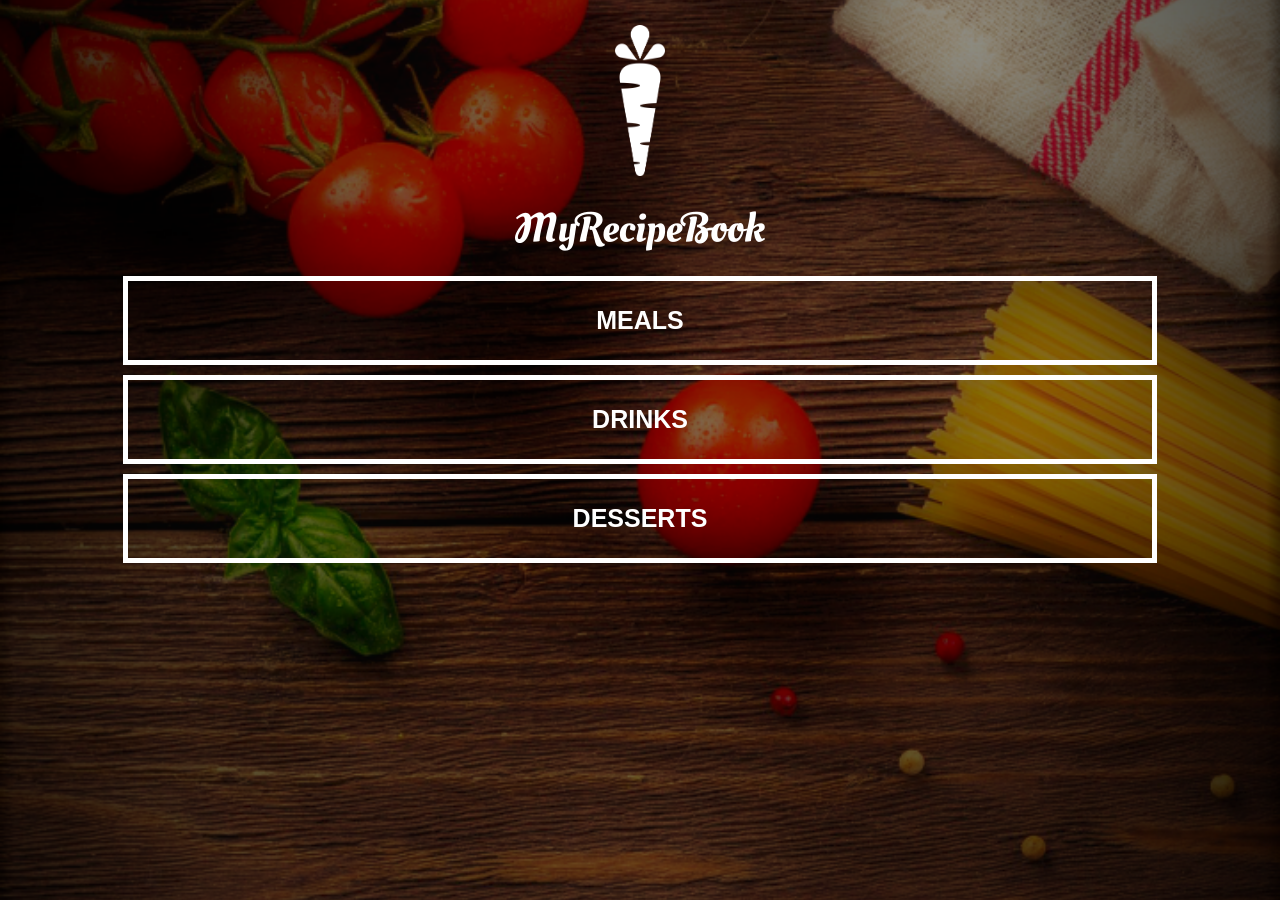
<file: index.html>
<!DOCTYPE html>
<html>
    <head>
    <title> My Recipe Book</title>
        <link rel="stylesheet" href="style.css">
    </head>
    <body class="body-home">
        <div id="home">
            
            <img src="images/logo-img.png" id="home-logo-img">
            <img src="images/logo-text.png" id="home-logo-text">
            
        <div class="home-menu">
            <a href ="meals.html" class="home-menu-item">
                <p>Meals</p>
            </a>
            
            <a href ="drinks.html" class="home-menu-item">
                <p>Drinks</p>
            </a>
            
            <a href ="desserts.html" class="home-menu-item">
                <p>Desserts</p>
            </a>
            </div>
        </div>
    </body>
</html>
</file>
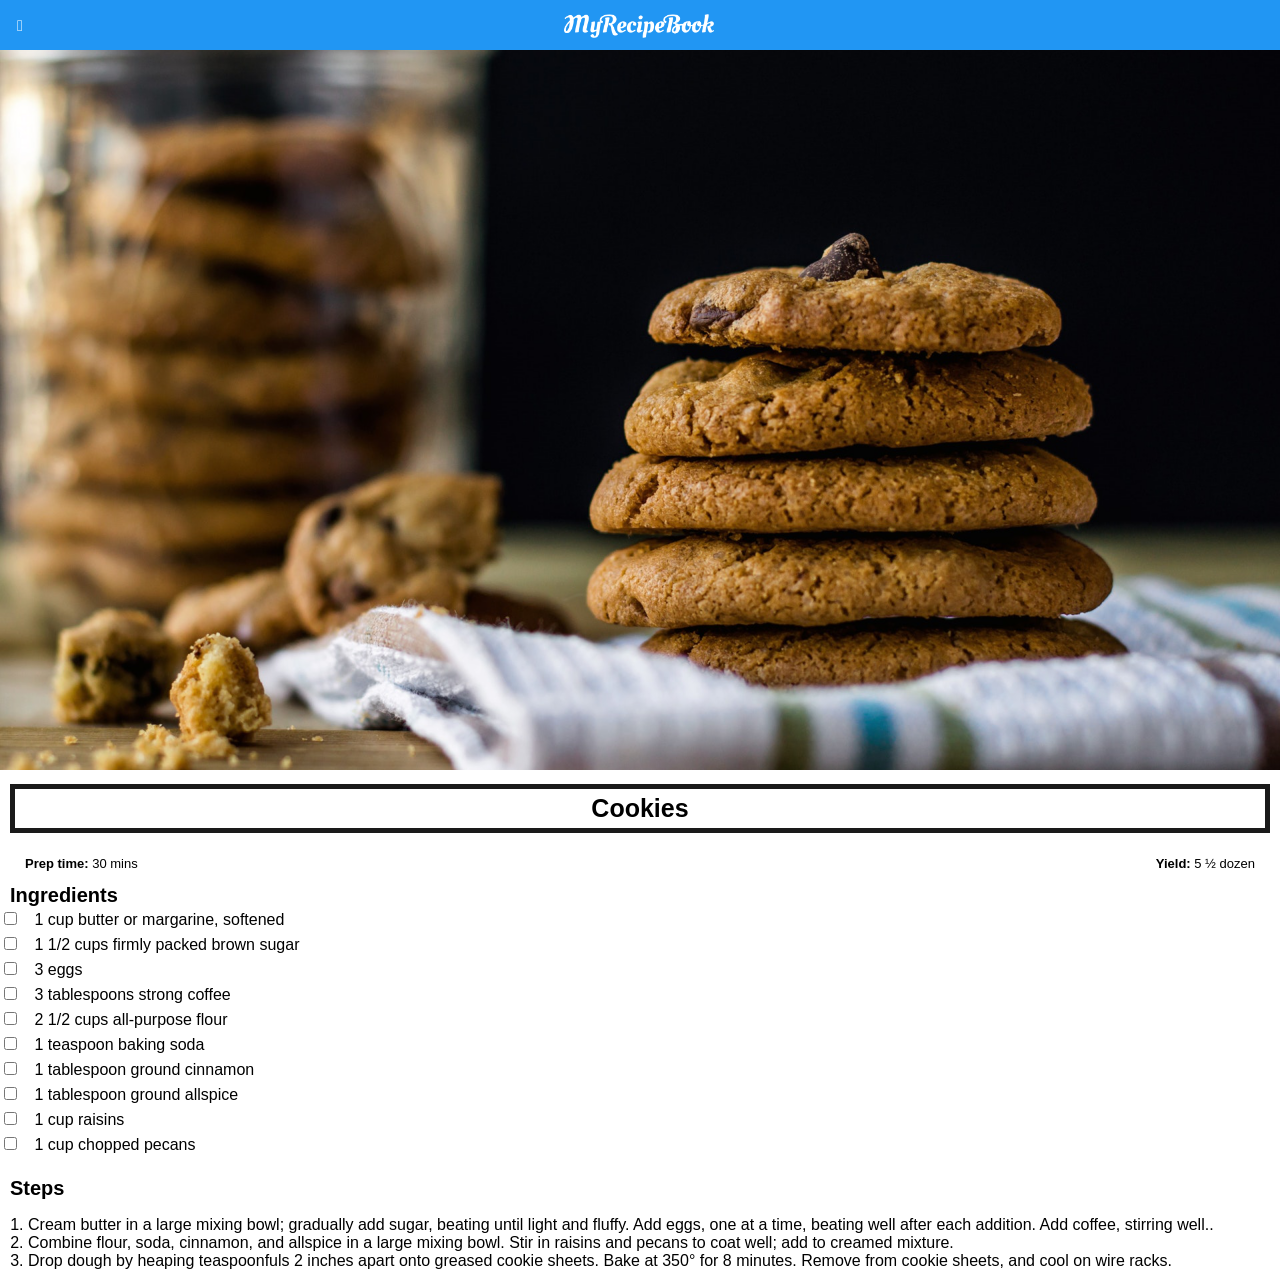
<file: cookies.html>
<!DOCTYPE html>
<html>
<head>
  
    <title>My Recipe Book | Meals | Cookies</title>
    <link rel="stylesheet" href="style.css">
    <link rel="stylesheet" href="fontAwesome/css/all.css">
</head>

<body class="body-recipes">
    
    <div class="header">
    <a href="meals.html">
        <i class="fa-solid fa-arrow-left"></i>
        </a>
        
        <img src="images/logo-text.png">
        
    </div>
    
    <div id="recipe">
        
        <div class="recipe-details">
        <img src="images/cookies.png">
            
            <h1>Cookies</h1>
            
            <div class="recipe-details-info">
            <p><b>Prep time: </b> 30 mins</p>
                <p style="float: right;"><b>Yield: </b> 5 ½ dozen</p>
            </div>
            
            <div class="recipe-details-ingredients">
            <h2>Ingredients</h2>
                
                <input id="check-01" type="checkbox">
                       <label for="check-01">1 cup butter or margarine, softened</label>
                <br>
                <input id="check-02" type="checkbox">
                       <label for="check-02">1 1/2 cups firmly packed brown sugar</label>
                <br>
                <input id="check-03" type="checkbox">
                       <label for="check-03">3 eggs</label>
                <br>
                <input id="check-04" type="checkbox">
                       <label for="check-04">3 tablespoons strong coffee</label>
                <br>
                <input id="check-05" type="checkbox">
                       <label for="check-05">2 1/2 cups all-purpose flour</label>
                <br>
                <input id="check-06" type="checkbox">
                       <label for="check-06">1 teaspoon baking soda</label>
                <br>
                <input id="check-07" type="checkbox">
                       <label for="check-07">1 tablespoon ground cinnamon</label>
                <br>
                <input id="check-08" type="checkbox">
                       <label for="check-08">1 tablespoon ground allspice</label>
                <br>
                <input id="check-09" type="checkbox">
                       <label for="check-09">1 cup raisins</label>
                <br>
                <input id="check-10" type="checkbox">
                       <label for="check-10">1 cup chopped pecans</label>
                <br>
                
            </div>
            <div class="recipe-details-steps">
            <h2>Steps</h2>
                
                <ol>
                <li>Cream butter in a large mixing bowl; gradually add sugar, beating until light and fluffy. Add eggs, one at a time, beating well after each addition. Add coffee, stirring well..</li>
                <li>Combine flour, soda, cinnamon, and allspice in a large mixing bowl. Stir in raisins and pecans to coat well; add to creamed mixture.</li>
                <li>Drop dough by heaping teaspoonfuls 2 inches apart onto greased cookie sheets. Bake at 350° for 8 minutes. Remove from cookie sheets, and cool on wire racks.</li>
                </ol>
            </div>
        </div>
    </div>
</body>
</html>
</file>
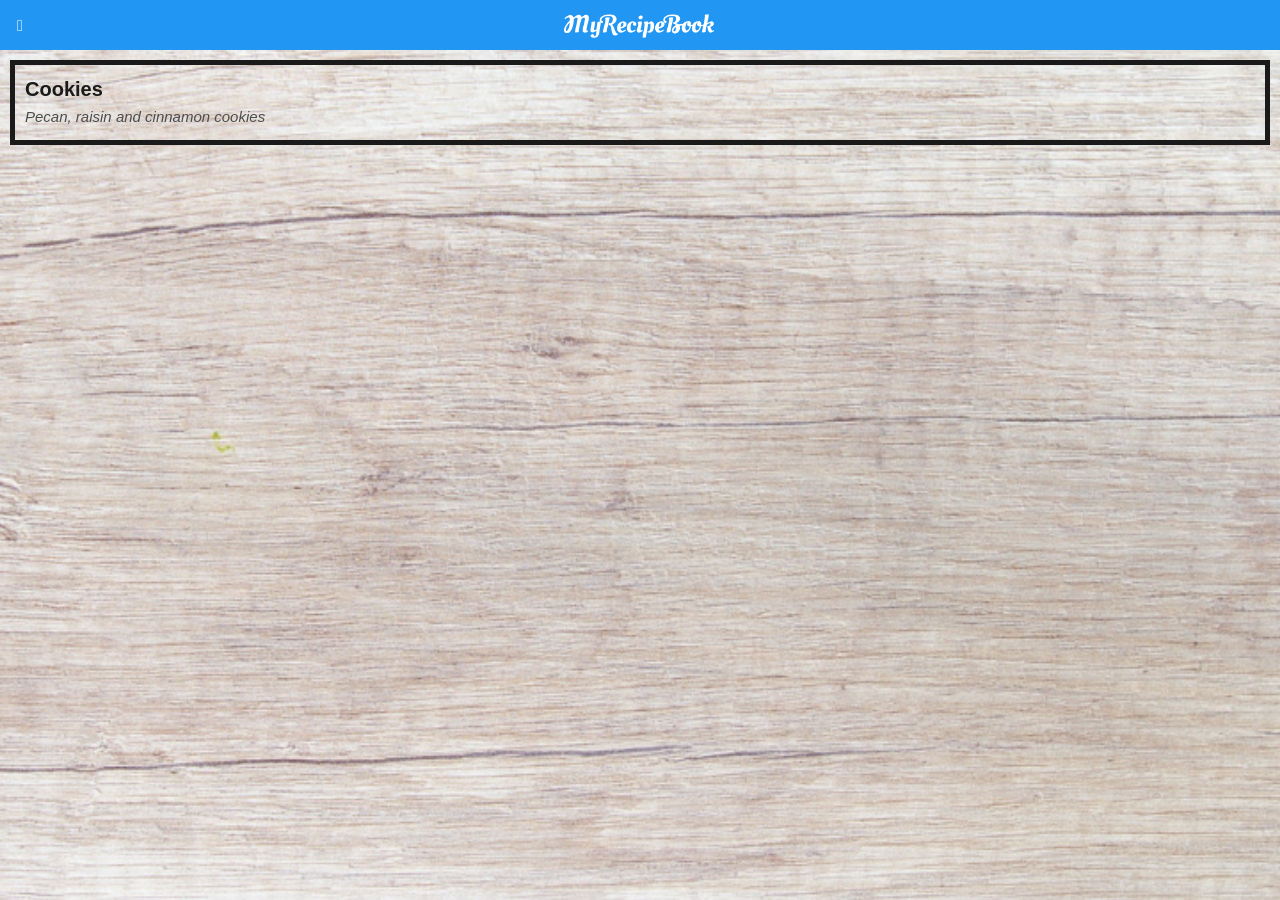
<file: desserts.html>
<!DOCTYPE html>
<html>
<head>
  
    <title>My Recipe Book | Desserts</title>
    <link rel="stylesheet" href="style.css">
    <link rel="stylesheet" href="fontAwesome/css/all.css">
</head>

<body class="body-meals">
    
    <div class="header">
    <a href="index.html">
        <i class="fa-solid fa-arrow-left"></i>
        </a>
        
        <img src="images/logo-text.png">
        
    </div>
    
    <div id="meals">

        <div class="meals-list">
            
            <a href="cookies.html">
                <div class="meals-list-item">
                <h1>Cookies<i class="fa-regular fa-circle-chevron-right"></i></h1>
                    
                <p>Pecan, raisin and cinnamon cookies</p>
                    </div>
            </a>
        </div>
    </div>
</body>
</html>
</file>
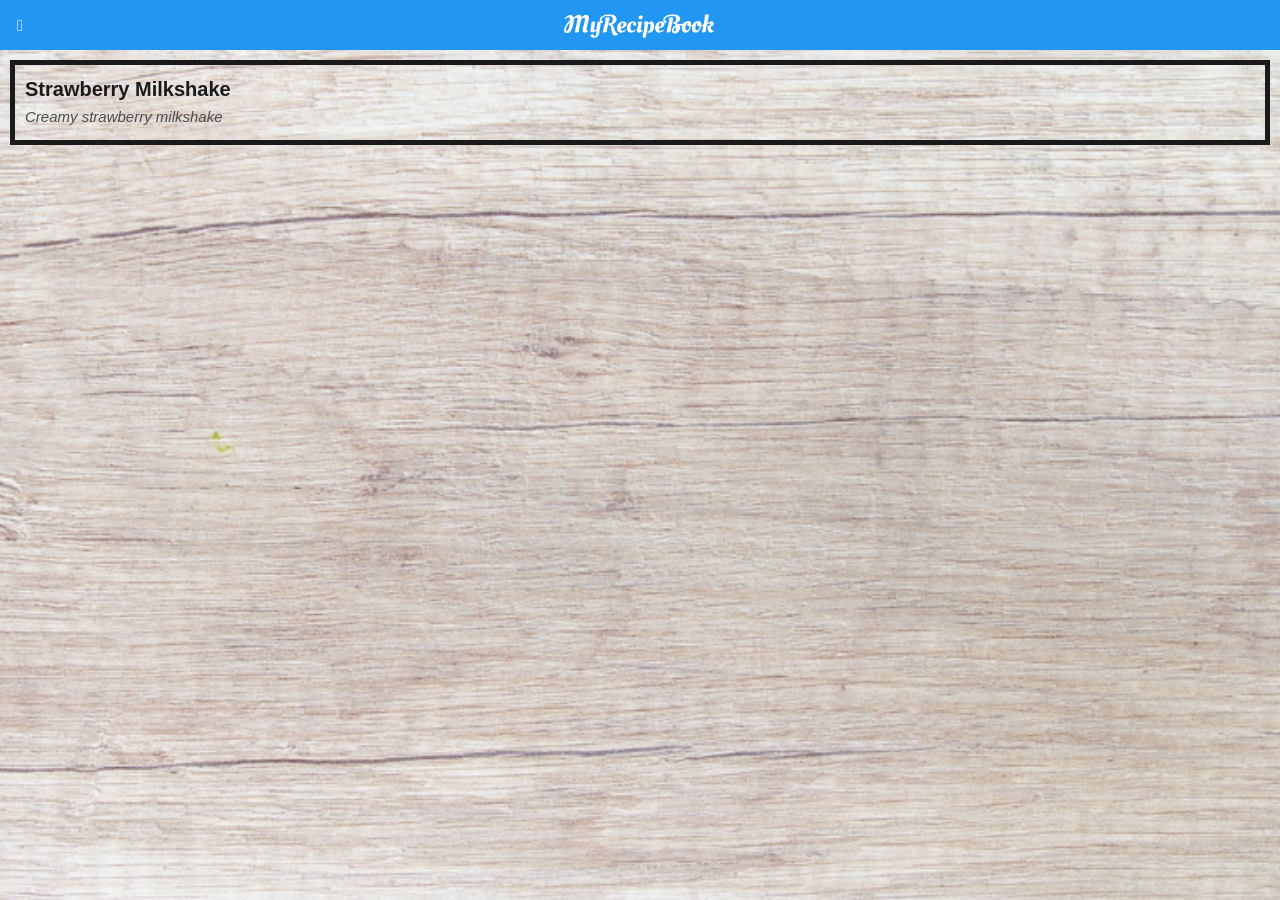
<file: drinks.html>
<!DOCTYPE html>
<html>
<head>
  
    <title>My Recipe Book | Drinks</title>
    <link rel="stylesheet" href="style.css">
    <link rel="stylesheet" href="fontAwesome/css/all.css">
</head>

<body class="body-meals">
    
    <div class="header">
    <a href="index.html">
        <i class="fa-solid fa-arrow-left"></i>
        </a>
        
        <img src="images/logo-text.png">
        
    </div>
    
    <div id="meals">

        <div class="meals-list">
            
            <a href="strawberryMilkshake.html">
                <div class="meals-list-item">
                <h1>Strawberry Milkshake<i class="fa-regular fa-circle-chevron-right"></i></h1>
                    
                <p>Creamy strawberry milkshake</p>
                    </div>
            </a>
        </div>
    </div>
</body>
</html>
</file>
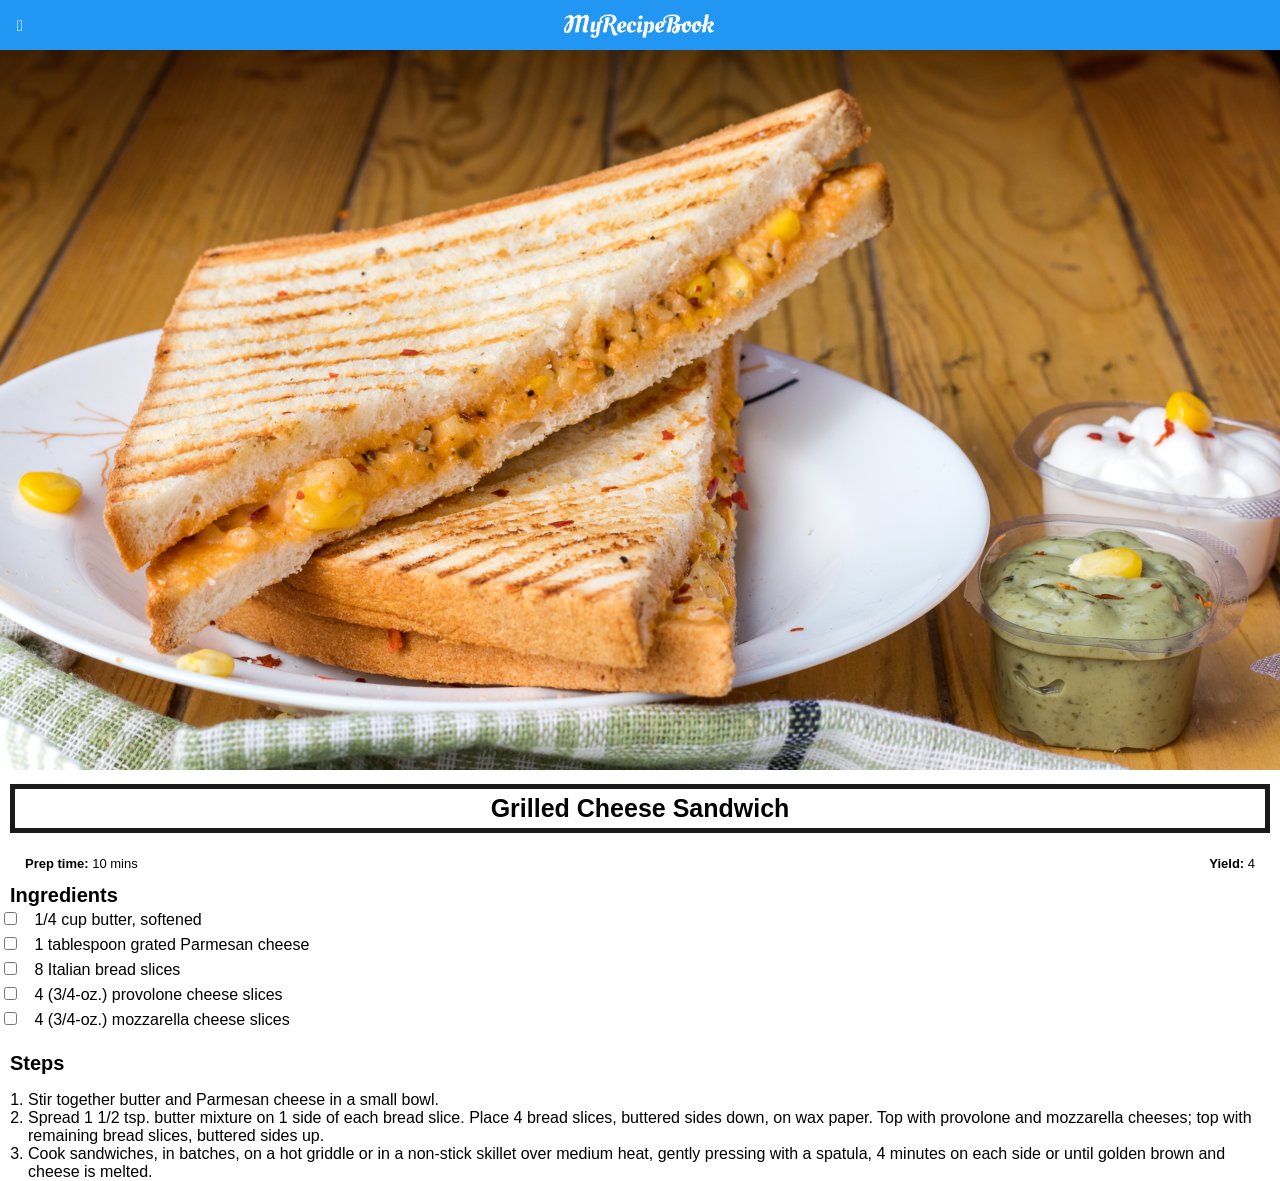
<file: grilledCheese.html>
<!DOCTYPE html>
<html>
<head>
  
    <title>My Recipe Book | Meals | Grilled Cheese</title>
    <link rel="stylesheet" href="style.css">
    <link rel="stylesheet" href="fontAwesome/css/all.css">
</head>

<body class="body-recipes">
    
    <div class="header">
    <a href="meals.html">
        <i class="fa-solid fa-arrow-left"></i>
        </a>
        
        <img src="images/logo-text.png">
        
    </div>
    
    <div id="recipe">
        
        <div class="recipe-details">
        <img src="images/grilledCheese.png">
            
            <h1>Grilled Cheese Sandwich</h1>
            
            <div class="recipe-details-info">
            <p><b>Prep time: </b> 10 mins</p>
                <p style="float: right;"><b>Yield: </b> 4</p>
            </div>
            
            <div class="recipe-details-ingredients">
            <h2>Ingredients</h2>
                
                <input id="check-01" type="checkbox">
                       <label for="check-01">1/4 cup butter, softened</label>
                <br>
                <input id="check-02" type="checkbox">
                       <label for="check-02">1 tablespoon grated Parmesan cheese</label>
                <br>
                <input id="check-03" type="checkbox">
                       <label for="check-03">8 Italian bread slices</label>
                <br>
                <input id="check-04" type="checkbox">
                       <label for="check-04">4 (3/4-oz.) provolone cheese slices</label>
                <br>
                <input id="check-05" type="checkbox">
                       <label for="check-05">4 (3/4-oz.) mozzarella cheese slices</label>
                
            </div>
            <div class="recipe-details-steps">
            <h2>Steps</h2>
                
                <ol>
                <li>Stir together butter and Parmesan cheese in a small bowl.</li>
                <li>Spread 1 1/2 tsp. butter mixture on 1 side of each bread slice. Place 4 bread slices, buttered sides down, on wax paper. Top with provolone and mozzarella cheeses; top with remaining bread slices, buttered sides up.</li>
                <li>Cook sandwiches, in batches, on a hot griddle or in a non-stick skillet over medium heat, gently pressing with a spatula, 4 minutes on each side or until golden brown and cheese is melted.</li>
                </ol>
            </div>
        </div>
    </div>
</body>
</html>
</file>
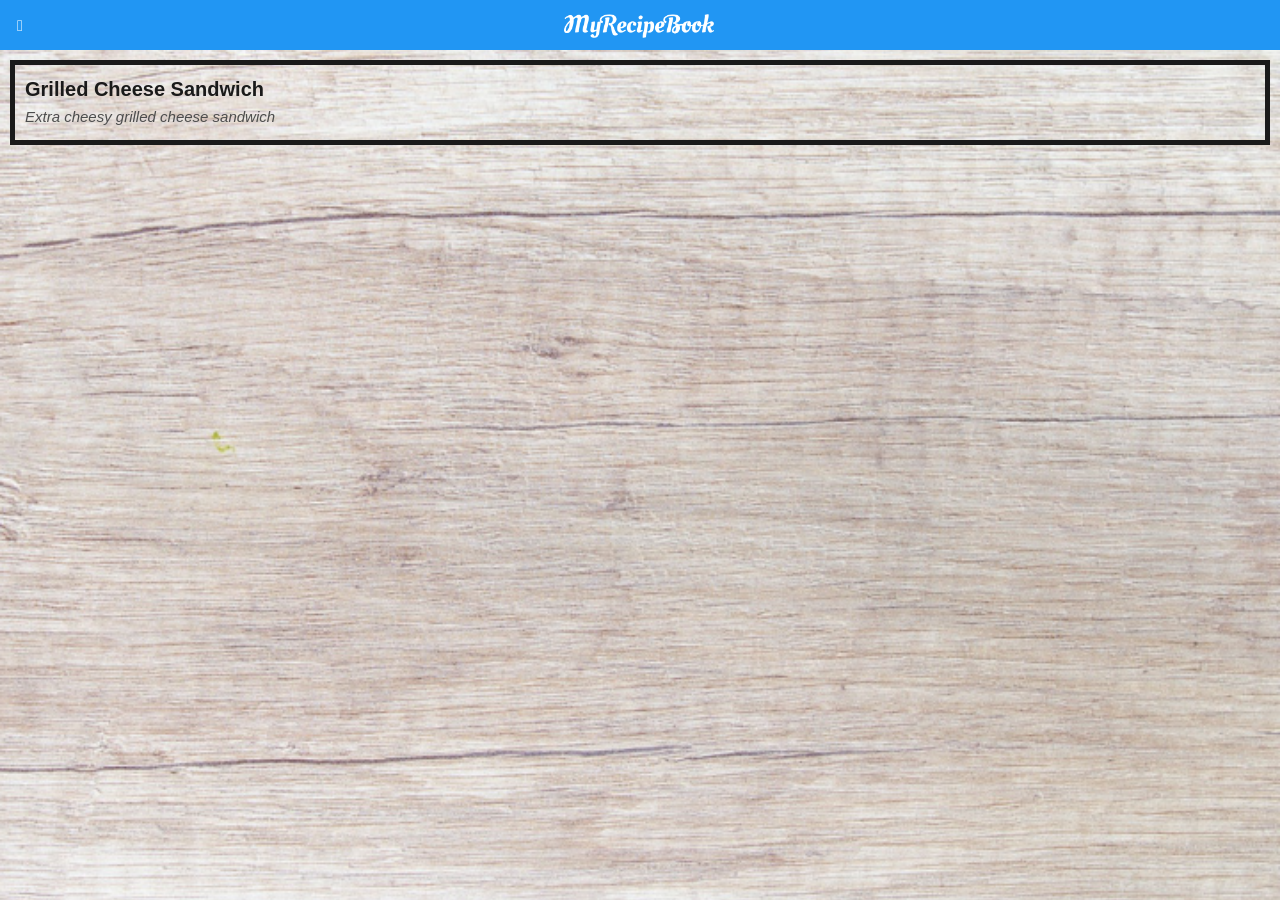
<file: meals.html>
<!DOCTYPE html>
<html>
<head>
  
    <title>My Recipe Book | Meals</title>
    <link rel="stylesheet" href="style.css">
    <link rel="stylesheet" href="fontAwesome/css/all.css">
</head>

<body class="body-meals">
    
    <div class="header">
    <a href="index.html">
        <i class="fa-solid fa-arrow-left"></i>
        </a>
        
        <img src="images/logo-text.png">
        
    </div>
    
    <div id="meals">

        <div class="meals-list">
            
            <a href="grilledCheese.html">
                <div class="meals-list-item">
                <h1>Grilled Cheese Sandwich<i class="fa-regular fa-circle-chevron-right"></i></h1>
                <p>Extra cheesy grilled cheese sandwich</p>
                    </div>
            </a>
        </div>
    </div>
</body>
</html>
</file>
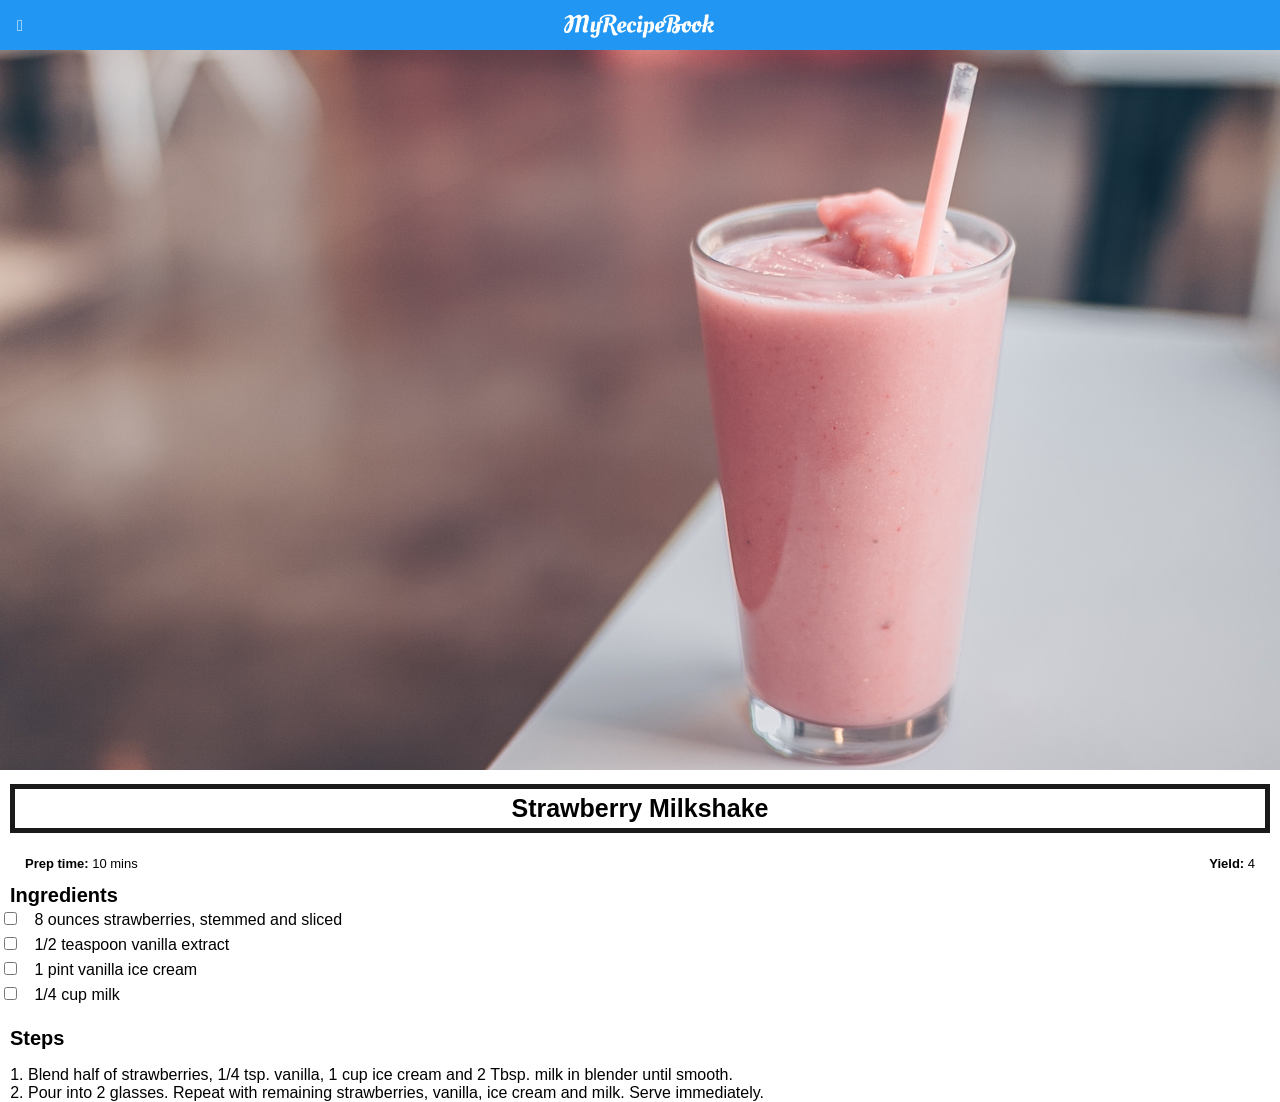
<file: strawberryMilkshake.html>
<!DOCTYPE html>
<html>
<head>
  
    <title>My Recipe Book | Meals | Strawberry Milkshake</title>
    <link rel="stylesheet" href="style.css">
    <link rel="stylesheet" href="fontAwesome/css/all.css">
</head>

<body class="body-recipes">
    
    <div class="header">
    <a href="drinks.html">
        <i class="fa-solid fa-arrow-left"></i>
        </a>
        
        <img src="images/logo-text.png">
        
    </div>
    
    <div id="recipe">
        
        <div class="recipe-details">
        <img src="images/strawberryMilkshake.png">
            
            <h1>Strawberry Milkshake</h1>
            
            <div class="recipe-details-info">
            <p><b>Prep time: </b> 10 mins</p>
                <p style="float: right;"><b>Yield: </b> 4</p>
            </div>
            
            <div class="recipe-details-ingredients">
            <h2>Ingredients</h2>
                
                <input id="check-01" type="checkbox">
                       <label for="check-01">8 ounces strawberries, stemmed and sliced</label>
                <br>
                <input id="check-02" type="checkbox">
                       <label for="check-02">1/2 teaspoon vanilla extract</label>
                <br>
                <input id="check-03" type="checkbox">
                       <label for="check-03">1 pint vanilla ice cream</label>
                <br>
                <input id="check-04" type="checkbox">
                       <label for="check-04">1/4 cup milk</label>
                
                
            </div>
            <div class="recipe-details-steps">
            <h2>Steps</h2>
                
                <ol>
                <li>Blend half of strawberries, 1/4 tsp. vanilla, 1 cup ice cream and 2 Tbsp. milk in blender until smooth.</li>
                <li>Pour into 2 glasses. Repeat with remaining strawberries, vanilla, ice cream and milk. Serve immediately.</li>
                </ol>
            </div>
        </div>
    </div>
</body>
</html>
</file>
<file: style.css>
html{
    height: 100%;
}

body{
  font-family:sans-serif;
      
      margin: 0;
    padding: 0;
    
    height: 100%;
}
.body-home{
    background-image: url('images/background-01-port.png');
    background-position: center;
    background-attachment: fixed;
    background-repeat: no-repeat;
    background-size: cover;
}

.body-meals{
    background-image: url('images/background-02-port.png');
    background-position: center;
    background-attachment: fixed;
    background-repeat: no-repeat;
    background-size: cover;
}

/*========== CUSTOM CHECKBOXES ==========*/

input[type=checkox]{
    display: none;
}

input[type=checkbox] + label:before{
    font-family: FontAwesome;
    display:inline-block;
    
    content:"\f0c8"
    letter-spacing: 10px;
    font-size: 20px;
}

input[type=checkbox]:checked + label:before{
    content: "\f14a"
}

/*========== HEADER ==========*/

.header{
    background-color: #2196f3;
    
    width: 100%;
    height: 50px;
    top: 0;
    
    position: fixed;
    overflow: fixed;
    
    text-align: center;
}

.header i{
    float: left;
    padding: 17px 0px 0px 17px;
    color: #ffffff;
}

.header img{
    width: 150px;
    padding-top: 14px;
    padding-right: 25px;
}
/*========== HOME PAGE ==========*/

#home-logo-img {
    width: 50px;
    display: block;
    margin: auto;
    padding: 25px 10px 10px 10px;
}
#home-logo-text{
    width: auto;
    display: block;
    margin: auto;
    padding: 25px;
}

/*====== HOME PAGE MENU =====*/

.home-menu-item {
    text-decoration: none;
    text-transform: uppercase;
    
        color:white;
        font-size: 25px;
        font-weight: bold;
    text-align: center;
    border: 5px solid white;
    
    display: block;
    margin: auto;
    margin-bottom: 10px;
        width: 80%;
}

/*========== MEALS PAGE ==========*/

/*====== MEALS PAGE MENU =====*/

#meals{
    padding-top: 50px;
}

.meals-list a{
    text-decoration: none;
}

.meals-list-item{
    border: 5px solid #1a1a1a;
    margin: 10px;
}

.meals-list-item h1{
    font-weight: bold;
    font-size: 20px;
    color: #1a1a1a;
    padding-left: 10px;
}

.meals-list-item i {
    float: right;
    color: #1a1a1a;
    padding-right: 10px;
}

.meals-list-item p{
    font-size: 15px;
    font-style:italic;
    color: #4d4d4d;
    margin-top: -7px;
    padding-left: 10px;
}

/*========== RECIPE PAGE ==========*/

#recipe{
    padding-top: 50px;
}
/*====== RECIPE DETAILS =====*/

.recipe-details img{
    width: 100%;
}

.recipe-details h1{
    font-size: 25px;
    text-align:center;
    border: 5px solid #1a1a1a;
    margin: 10px;
    padding: 5px;
}

.recipe-details h2{
    font-size: 20px;
    text-align: left;
    margin: 0;
    margin-left: 10px;
}

.recipe-details-info{
    margin-left: 25px;
    margin-right:25px;
}

.recipe-details-info p{
    font-size: 13px;
    display: inline-block;
}

.recipe-details-ingredients label{
    line-height: 25px;
    margin-left: 10px;
}

.recipe-details-steps{
    padding-top: 20px;
}

.recipe-details-steps ol{
    padding-left: 28px;
}

@media only screen and (min-width: 1000px) {

}
</file>
